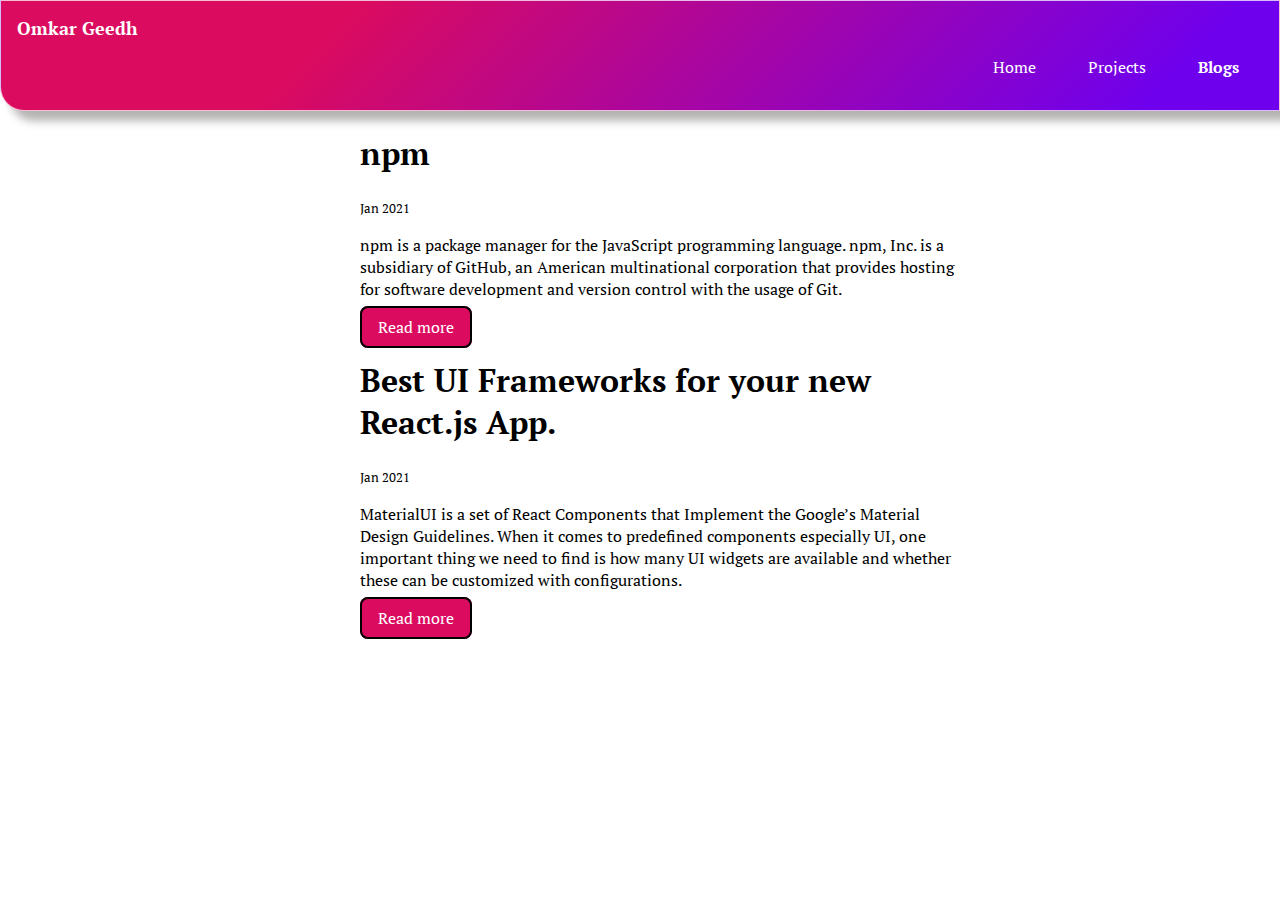
<file: blog.html>
<!DOCTYPE html>
<html lang="en">
<head>
    <meta charset="UTF-8">
    <meta name="viewport" content="width=device-width, initial-scale=1.0">
    <link href="style.css" rel="stylesheet">
    <title>Blogs | OmkarGeedh</title>
</head>
<body>
    <nav class="navigation">
        <div class="nav-brand">Omkar Geedh</div>
        <ul class="list-non-bullet nav-pills">
            <li class=list-inline>
                <a class="link" href="index.html">Home</a>
            </li>
            <li class=list-inline>
                <a class="link" href="project.html">Projects</a>
            </li>
            <li class=list-inline>
                <a class="link active-link" href="blog.html">Blogs</a>
            </li>
        </ul>
    </nav>
    
    <ul>
        <div class=" center-container">
            <li class = "list-non-bullet">
            <h1><strong>npm</strong></h1>
            <small>Jan 2021</small>
            <p>npm is a package manager for the JavaScript programming language. npm, Inc. is a subsidiary of GitHub, an American multinational corporation that provides hosting for software development and version control with the usage of Git. </p>
                <a class="link link-primary" href="npm.html">Read more</a>
        </li>
        <li class = "list-non-bullet">
            <h1><strong>Best UI Frameworks for your new React.js App.</strong></h1>
            <small>Jan 2021</small>
            
            <p>
                MaterialUI is a set of React Components that Implement the Google’s Material Design Guidelines. When it comes to predefined components especially UI, one important thing we need to find is how many UI widgets are available and whether these can be customized with configurations.
            </p>
                <a class="link link-primary" href="reactjs.html">Read more</a>
        </li>
        
        </div>
    </ul>
</footer>
<div style="height: 2rem;"></div>
</body> 
</html>
</file>
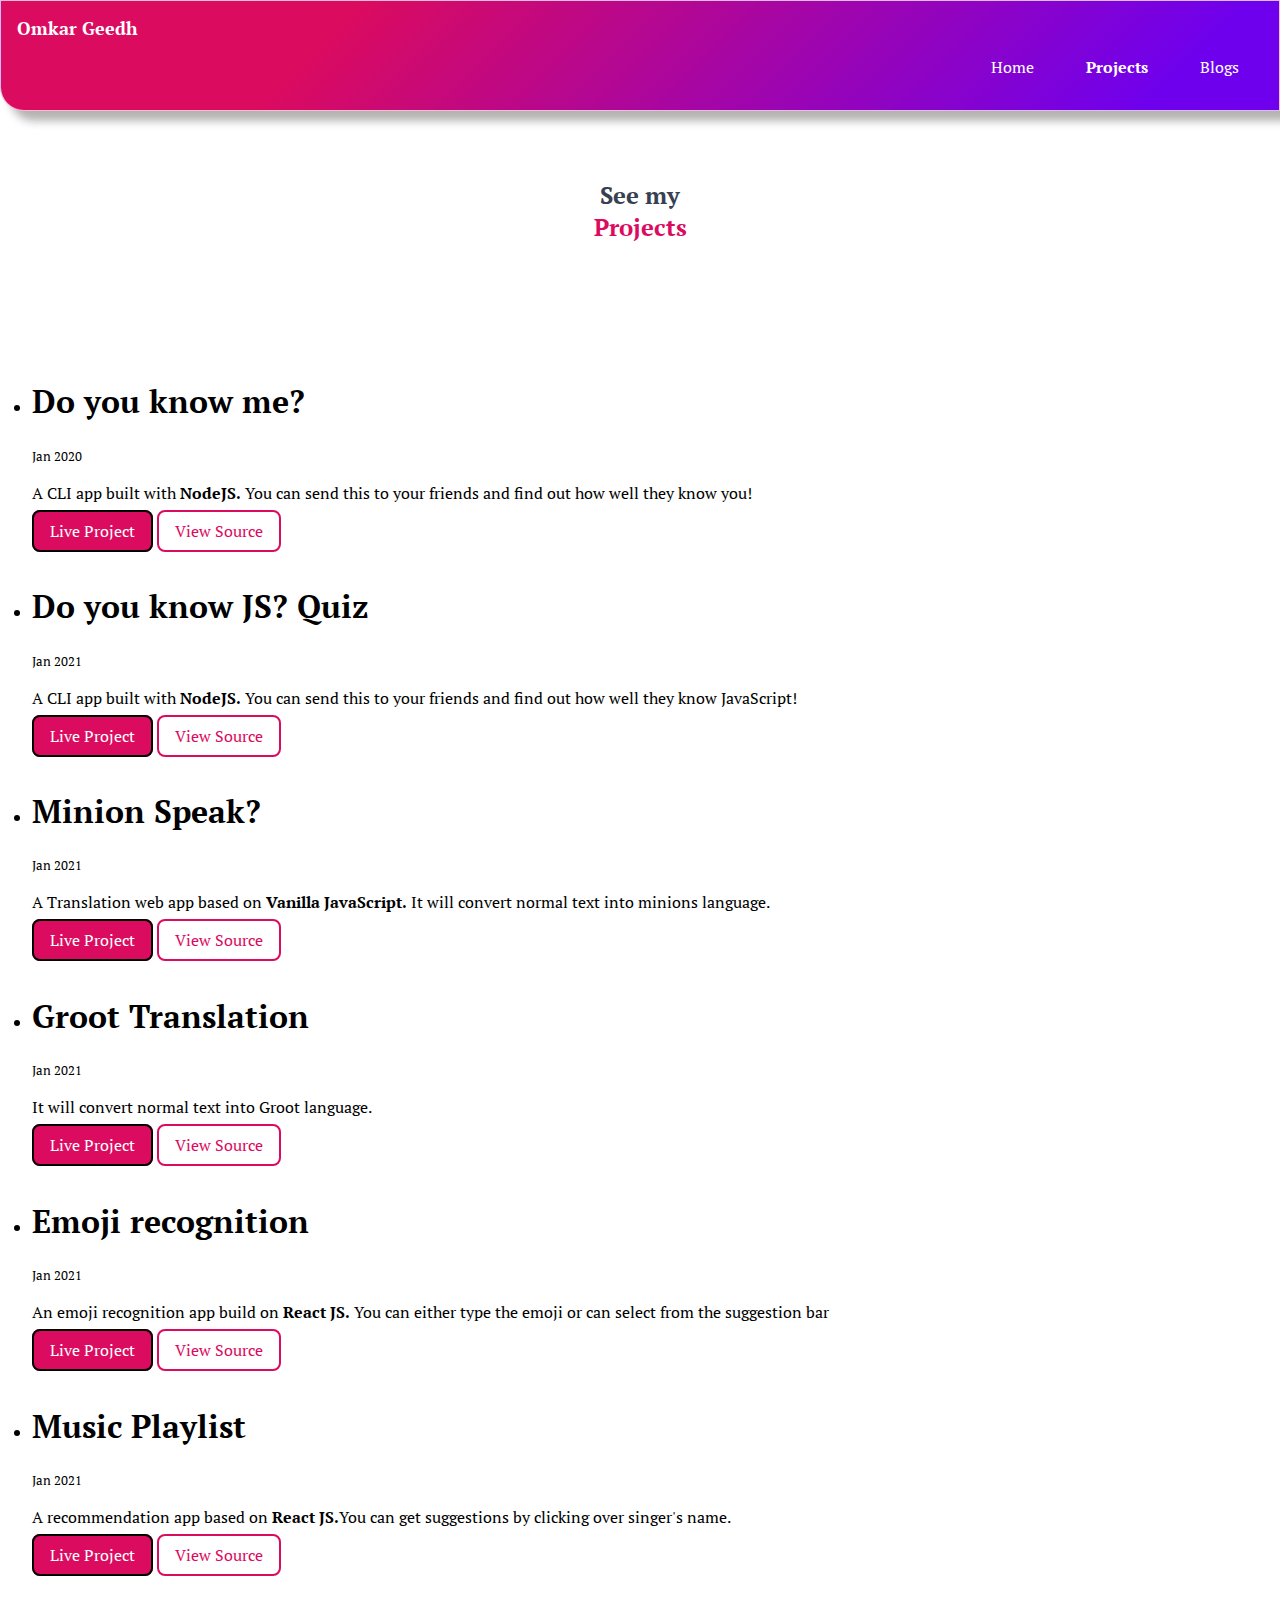
<file: project.html>
<!DOCTYPE html>
<html lang="en">
<head>
    <meta charset="UTF-8">
    <meta name="viewport" content="width=device-width, initial-scale=1.0">
    <title>Projects | Omkar</title>
    <link href="style.css" rel="stylesheet">
</head>
<body>
    <nav class="navigation">
        <div class="nav-brand">Omkar Geedh</div>
        <ul class="list-non-bullet nav-pills">
            <li class=list-inline>
                <a class="link" href="index.html">Home</a>
            </li>
            <li class=list-inline>
                <a class="link active-link" href="project.html">Projects</a>
            </li>
            <li class=list-inline>
                <a class="link" href="blog.html">Blogs</a>
            </li>
        </ul>
    </nav>
    <header class="hero">
        <h2 class="hero-heading">See my <br /> <span class="WhoYouAre">Projects</span></h2>
    </header>
    <ul class = "space-list">
        <li>
            <h1>Do you know me?</h1>
            <small>Jan 2020</small>
            <p>A CLI app built with <strong>NodeJS.</strong> You can 
                send this to your friends and find out 
                how well they know you!
            </p>
            <a class = "link link-primary" href = "https://repl.it/@omkargeedh2001/Do-you-know-me?embed=1&output=1#index.js">Live Project</a>
            <a class = "link link-secondary" href = "https://github.com/OmkarGeedh/Do-you-know-me-">View Source</a>
        </li>
        <br/>
        <li>
            <h1>Do you know JS? Quiz</h1>
            <small>Jan 2021</small>
            <p>A CLI app built with <strong>NodeJS.</strong> You can 
                send this to your friends and find out 
                how well they know JavaScript!
            </p>
            <a class = "link link-primary" href = "https://repl.it/@omkargeedh2001/DoYouKnowJS?embed=1&output=1#index.js">Live Project</a>
            <a class = "link link-secondary" href = "https://github.com/OmkarGeedh/DoYouKnowJS">View Source</a>
        </li>
        <br>
        
        <li>
            <h1>Minion Speak?</h1>
            <small>Jan 2021</small>
            <p>A Translation web app based on <strong>Vanilla JavaScript.</strong> It will convert
                normal text into minions language.
            </p>
            <a class = "link link-primary" href = "https://omkminion.netlify.app/">Live Project</a>
            <a class = "link link-secondary" href = "https://github.com/OmkarGeedh/minion">View Source</a>
        </li>
        <br/>
        <li>
            <h1>Groot Translation</h1>
            <small>Jan 2021</small>
            <p>It will convert normal text into Groot language.
            </p>
            <a class = "link link-primary" href = "https://omkgroottranslation.netlify.app/">Live Project</a>
            <a class = "link link-secondary" href = "https://github.com/OmkarGeedh/GrootTranslation">View Source</a>
        </li>
        <br/>
        <li>
            <h1>Emoji recognition</h1>
            <small>Jan 2021</small>
            <p>An emoji recognition app build on <strong>React JS.</strong> You can either type the emoji
                or can select from the suggestion bar
            </p>
            <a class = "link link-primary" href = "https://ycj1i.csb.app/">Live Project</a>
            <a class = "link link-secondary" href = "https://github.com/OmkarGeedh/emoji_recognition">View Source</a>
        </li>
        <br/>
        <li>
            <h1>Music Playlist</h1>
            <small>Jan 2021</small>
            <p>A recommendation app based on <strong>React JS.</strong>You can get suggestions
                by clicking over singer's name.
            </p>
            <a class = "link link-primary" href = "https://6sivc.csb.app/">Live Project</a>
            <a class = "link link-secondary" href = "https://github.com/OmkarGeedh/music_playlist">View Source</a>
        </li>
        <br/>
        
    </ul>
</body>
</html>
</file>
<file: style.css>
@import url('https://fonts.googleapis.com/css2?family=Arvo&display=swap');
@import url('https://fonts.googleapis.com/css2?family=PT+Serif&display=swap');

:root{
    --primary-color : #DB0B5F;
    --gray-shade : #374151;
    --offwhite : #E5E5E5;
}

/* Selecting Font */
body{
    font-family: 'PT Serif', serif;
    margin : 0px;
}

#Header{
    font-family: 'Arvo', serif;
    }

/* Containers */
.container{
    padding-left : 1rem;
    padding-right : 1rem;
}
.center-container{
    max-width : 600px;
    margin : auto;
}

hr{
    margin : 2.3rem 0rem; 
}

/* Link Section */
.link{
    text-decoration: none;
    padding : 0.5rem 1rem;
}
.link-primary{
    background-color : var(--primary-color);
    border-radius : 0.5rem;
    color : white;
    border : 2px solid black;
} 
.link-secondary{
    color : var(--primary-color);
    border-radius: 0.5rem;
    border : 2px solid var(--primary-color);
}


/* Navigation tag */
.navigation{
    background-color : var(--primary-color);
    background-image: linear-gradient(315deg, #6F00ED 10%, var(--primary-color) 74%);
    color : white;
    padding : 1rem;
    box-shadow: 10px 10px 8px #b3afaff6;
    border-bottom-left-radius: 1.5rem;
    border: 1px solid rgba(255, 255, 255, 0.733);
}
.list-non-bullet{
    list-style : none;
}
.list-inline{
    display: inline;
    padding: 0rem 0.5rem;
}
.nav-pills{
    text-align:right;
}
.navigation .nav-brand{
    font-weight:bold;
    font-size:1.1rem;
}
.navigation .link{
    color : white;
    margin : auto;
}
.navigation .active-link{
    font-weight: bold;

}
.space-list{
    padding:2rem;
}
/* Hero  */
 .hero{
     padding: 2rem;
 }
 .hero-image{
     max-width: 450px;
     display:block;
     margin:auto;
 }
.hero-heading{
    color : var(--gray-shade);
    padding: 1rem;
    font-size: 1.5rem;
    text-align:center;
}
.WhoYouAre{
    color:var(--primary-color);
}

.section{
    padding: 2rem;
}
.section h1{
    text-align:center;
    
}
.ow{
    background-color: var(--offwhite);
}
.footer{
    background-color: var(--primary-color);
    color : white;
    padding:2rem 0rem;
    text-align:center;
    border-top-right-radius: 1.5rem;
    box-shadow: 10px 10px 8px #b3afaff6;
    background-image: linear-gradient(315deg, #83aaee 10%, var(--primary-color) 64%);
    border: 1px solid rgba(255, 255, 255, 0.733);
}

.footer a{
    color : white; 
}
.footer ul{
    padding-inline-start: 0px;
}
.section .link-primary{
    margin : auto;  
}
</file>
